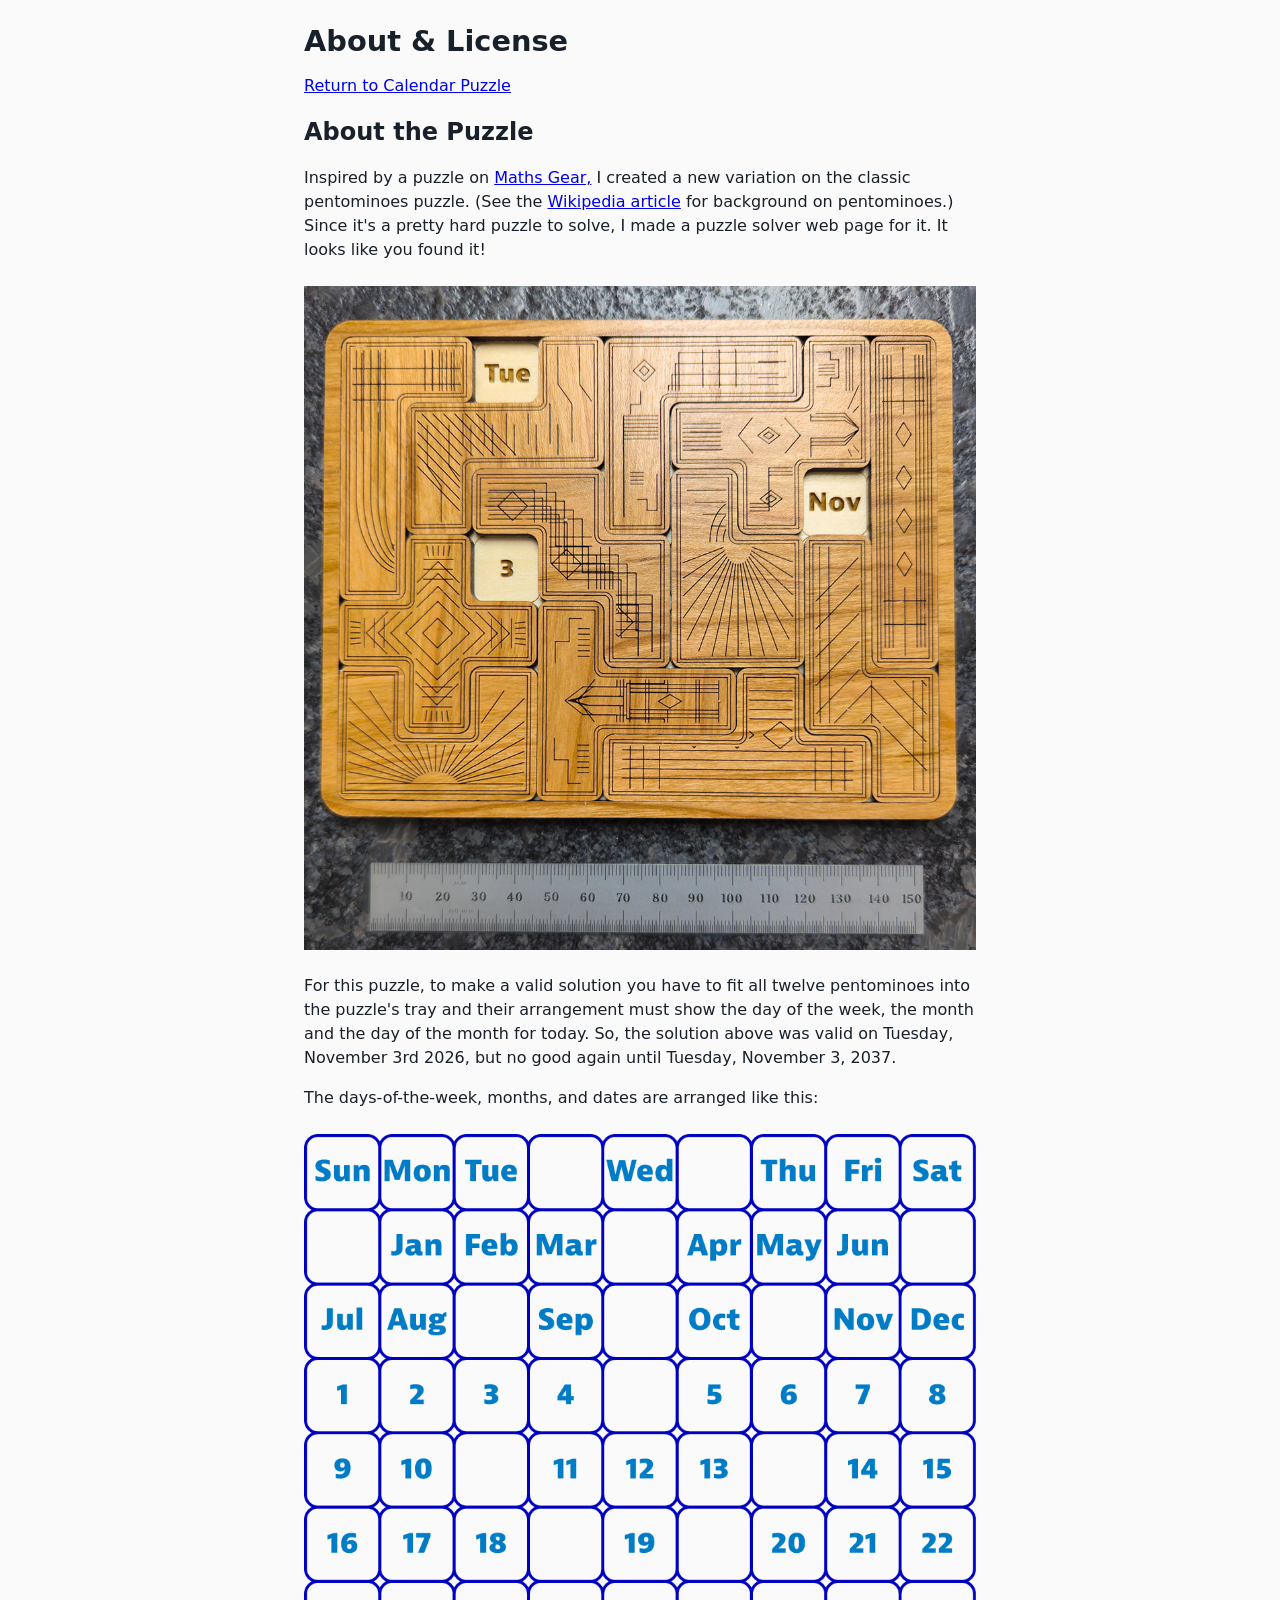
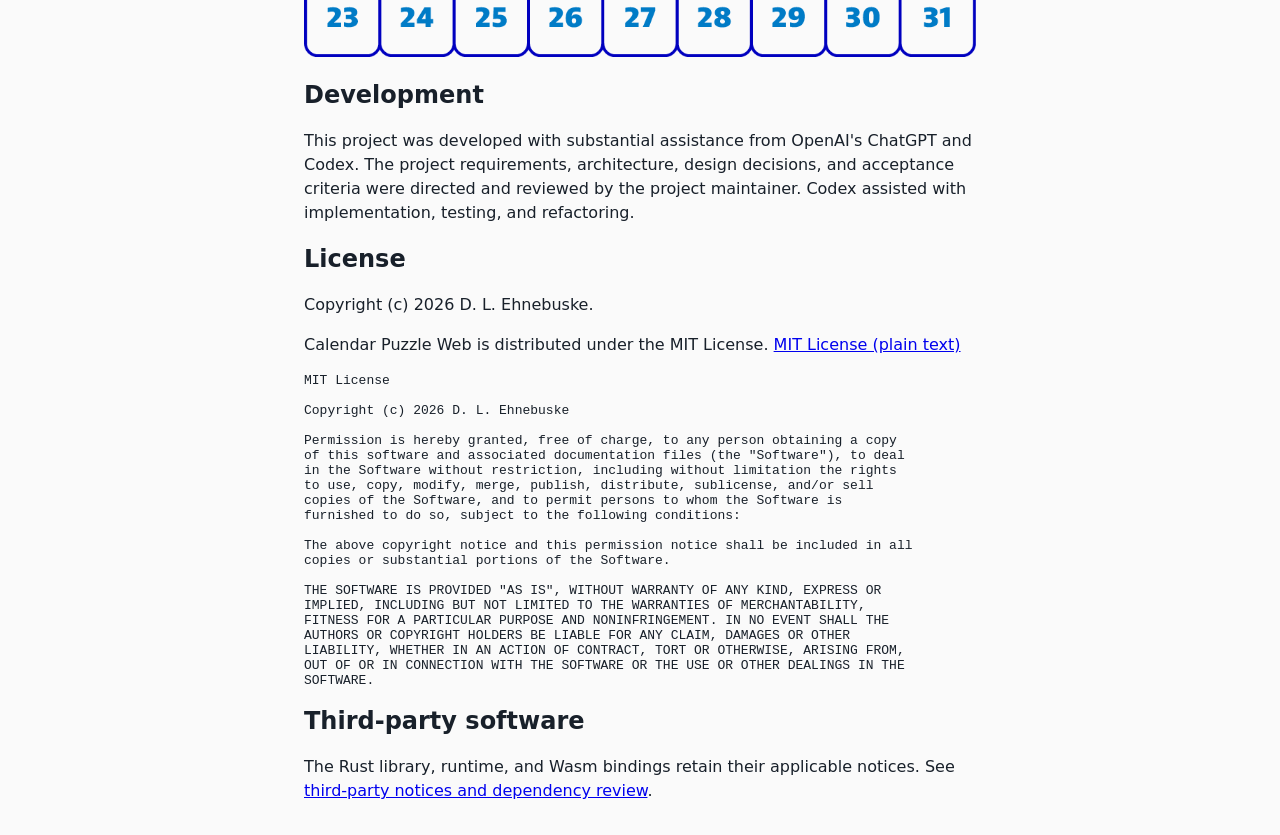
<file: about.html>
<!doctype html>
<!-- SPDX-License-Identifier: MIT -->
<html lang="en">
  <head>
    <meta charset="utf-8">
    <meta name="viewport" content="width=device-width, initial-scale=1">
    <title>About &amp; License — Calendar Puzzle</title>
    <link rel="stylesheet" href="./style.css">
  </head>
  <body>
    <main>
      <h1>About &amp; License</h1>
      <p><a href="./index.html">Return to Calendar Puzzle</a></p>
      <h2>About the Puzzle</h2>
      <p>
        Inspired by a puzzle on <a href="https://mathsgear.co.uk/collections/puzzles/products/a-puzzle-a-day">Maths Gear,</a>
        I created a new variation on the classic pentominoes puzzle. (See the
        <a href="https://en.wikipedia.org/wiki/Pentomino">Wikipedia article</a> for
        background on pentominoes.) Since it&#x27;s a pretty hard puzzle to solve, I made a
        puzzle solver web page for it. It looks like you found it!
      </p>
      <figure class="about-figure">
        <img src="./assets/the-puzzle.jpeg" width="1000" height="988"
          alt="A wooden calendar puzzle with all twelve pentominoes fitted in its tray, leaving Tue, Nov, and 3 uncovered.">
      </figure>
      <p>
        For this puzzle, to make a valid solution you have to fit all twelve pentominoes
        into the puzzle&#x27;s tray and their arrangement must show the day of the week, the
        month and the day of the month for today. So, the solution above was valid on
        Tuesday, November 3rd 2026, but no good again until Tuesday, November 3, 2037.
      </p>
      <p>
        The days-of-the-week, months, and dates are arranged like this:
      </p>
      <figure class="about-figure">
        <img src="./assets/tiles.png" width="961" height="748" loading="lazy"
          alt="The calendar tray’s nine-column, seven-row layout, with weekday, month, and day-number labels.">
      </figure>
      <h2>Development</h2>
      <p>
        This project was developed with substantial assistance from OpenAI&#x27;s
        ChatGPT and Codex. The project requirements, architecture, design decisions,
        and acceptance criteria were directed and reviewed by the project maintainer.
        Codex assisted with implementation, testing, and refactoring.
      </p>
      <h2>License</h2>
      <p>Copyright (c) 2026 D. L. Ehnebuske.</p>
      <p>Calendar Puzzle Web is distributed under the MIT License.
        <a href="./LICENSE">MIT License (plain text)</a></p>
      <pre class="license-text">MIT License

Copyright (c) 2026 D. L. Ehnebuske

Permission is hereby granted, free of charge, to any person obtaining a copy
of this software and associated documentation files (the &quot;Software&quot;), to deal
in the Software without restriction, including without limitation the rights
to use, copy, modify, merge, publish, distribute, sublicense, and/or sell
copies of the Software, and to permit persons to whom the Software is
furnished to do so, subject to the following conditions:

The above copyright notice and this permission notice shall be included in all
copies or substantial portions of the Software.

THE SOFTWARE IS PROVIDED &quot;AS IS&quot;, WITHOUT WARRANTY OF ANY KIND, EXPRESS OR
IMPLIED, INCLUDING BUT NOT LIMITED TO THE WARRANTIES OF MERCHANTABILITY,
FITNESS FOR A PARTICULAR PURPOSE AND NONINFRINGEMENT. IN NO EVENT SHALL THE
AUTHORS OR COPYRIGHT HOLDERS BE LIABLE FOR ANY CLAIM, DAMAGES OR OTHER
LIABILITY, WHETHER IN AN ACTION OF CONTRACT, TORT OR OTHERWISE, ARISING FROM,
OUT OF OR IN CONNECTION WITH THE SOFTWARE OR THE USE OR OTHER DEALINGS IN THE
SOFTWARE.
</pre>
      <h2>Third-party software</h2>
      <p>The Rust library, runtime, and Wasm bindings retain their applicable notices.
        See <a href="./THIRD_PARTY_NOTICES.md">third-party notices and dependency review</a>.</p>
    </main>
  </body>
</html>
</file>
<file: style.css>
/* SPDX-License-Identifier: MIT */
:root {
  font-family: system-ui, sans-serif;
  color: #18202a;
  background: #fafafa;
}
* { box-sizing: border-box; }
body { margin: 0; padding: 1rem; }
main { max-width: 42rem; margin: 0 auto; }
h1 { margin: 0.5rem 0; font-size: 1.8rem; }
p { line-height: 1.5; }
fieldset { padding: 0.75rem; border: 1px solid #a9afb6; }
.controls { display: flex; flex-wrap: wrap; gap: 0.75rem; align-items: end; }
label { display: grid; gap: 0.25rem; flex: 1 1 5rem; }
select, button { font: inherit; min-height: 2.75rem; padding: 0.4rem 0.6rem; }
button { color: white; background: #254d75; border: 1px solid #254d75; cursor: pointer; }
button:disabled { background: #68717b; cursor: default; }
select:focus-visible, button:focus-visible { outline: 3px solid #1c63ab; outline-offset: 2px; }
#status { min-height: 3rem; }
#status[data-state="error"] { color: #a31d26; }
.board {
  display: grid;
  grid-template-columns: repeat(9, minmax(0, 1fr));
  grid-template-rows: repeat(7, minmax(0, 1fr));
  gap: 0;
  aspect-ratio: 9 / 7;
  width: 100%;
  background: #303841;
}
.board:empty { display: none; }
.cell {
  border: 0 solid #303841;
  display: grid;
  place-items: center;
  font-size: clamp(0.75rem, 3.4vw, 1.3rem);
  font-weight: 700;
  color: #14202b;
}
.piece-F { background: #eda3a3; }
.piece-I { background: #dfbb82; }
.piece-L { background: #e5d988; }
.piece-P { background: #b5d692; }
.piece-N { background: #86c9b1; }
.piece-T { background: #8bcdd4; }
.piece-U { background: #9bb9e6; }
.piece-V { background: #b6a8dd; }
.piece-W { background: #d9a5ca; }
.piece-X { background: #e7b89c; }
.piece-Y { background: #b8c6cc; }
.piece-Z { background: #bad2e8; }
.excluded { background: #fff; color: #111; }
.note { font-size: 0.9rem; color: #434b54; }

.license-text { white-space: pre-wrap; overflow-wrap: anywhere; }

.about-figure { margin: 1.5rem 0; }
.about-figure img { display: block; max-width: 100%; height: auto; }
.about-figure figcaption { margin-top: 0.5rem; font-size: 0.9rem; line-height: 1.5; }
</file>
